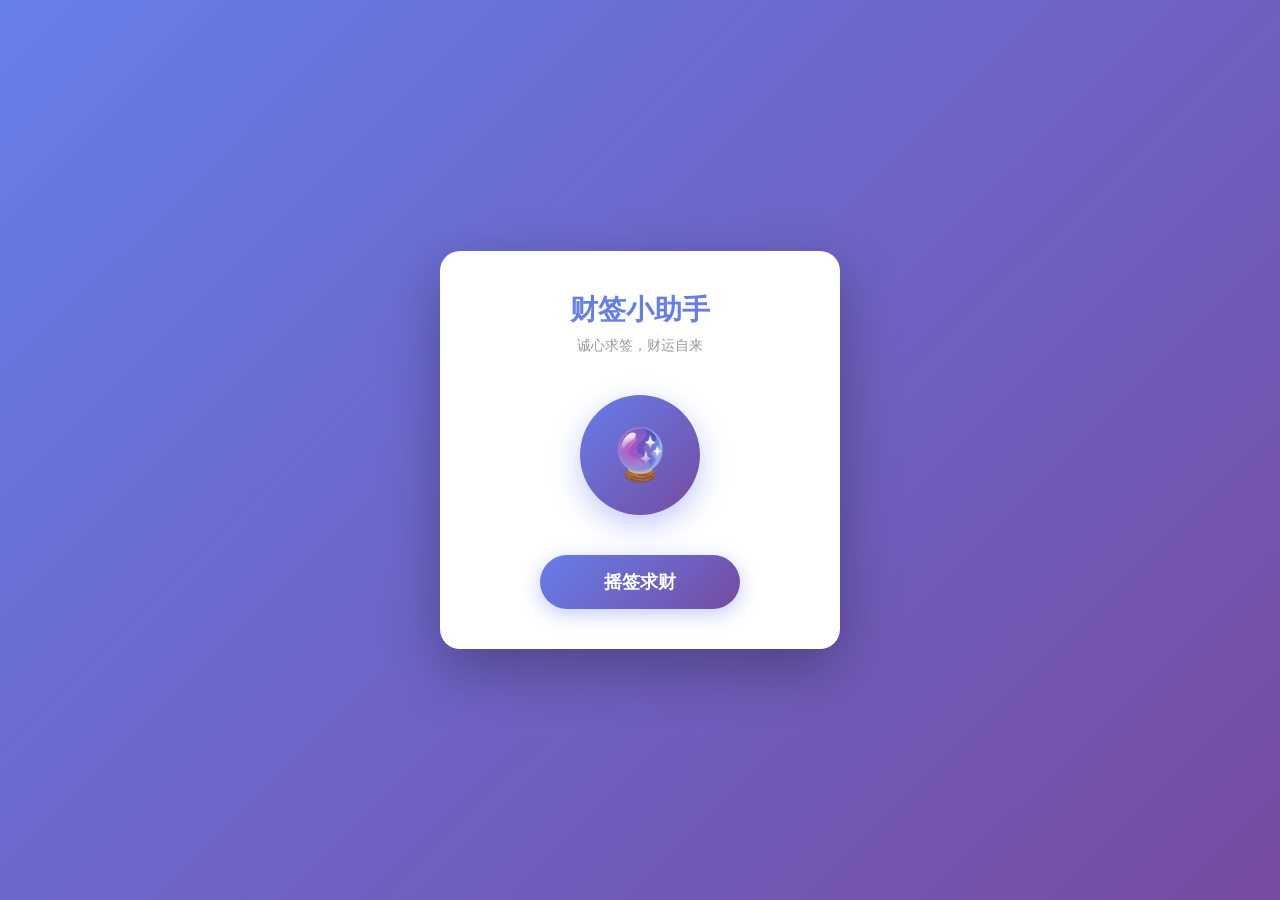
<file: index.html>
<!DOCTYPE html>
<html lang="zh-CN">
<head>
    <meta charset="UTF-8">
    <meta name="viewport" content="width=device-width, initial-scale=1.0, maximum-scale=1.0, user-scalable=no">
    <title>财签小助手 - 求签</title>
    <link rel="stylesheet" href="style.css">
    <meta name="description" content="诚心求签，财运自来 - 财签小助手">
</head>
<body>
    <div class="container">
        <h1 class="title">财签小助手</h1>
        <p class="subtitle">诚心求签，财运自来</p>

        <div class="shake-container">
            <div class="shake-box" id="shakeBox">
                <div class="shake-text">🔮</div>
            </div>
        </div>

        <button class="shake-btn" id="shakeBtn">摇签求财</button>

        <div class="result-container" id="resultContainer" style="display: none;">
            <div class="result-title" id="resultTitle"></div>
            <div class="result-content" id="resultContent"></div>
            <button class="reset-btn" id="resetBtn">再来一次</button>
        </div>
    </div>

    <script src="script.js"></script>
</body>
</html>
</file>
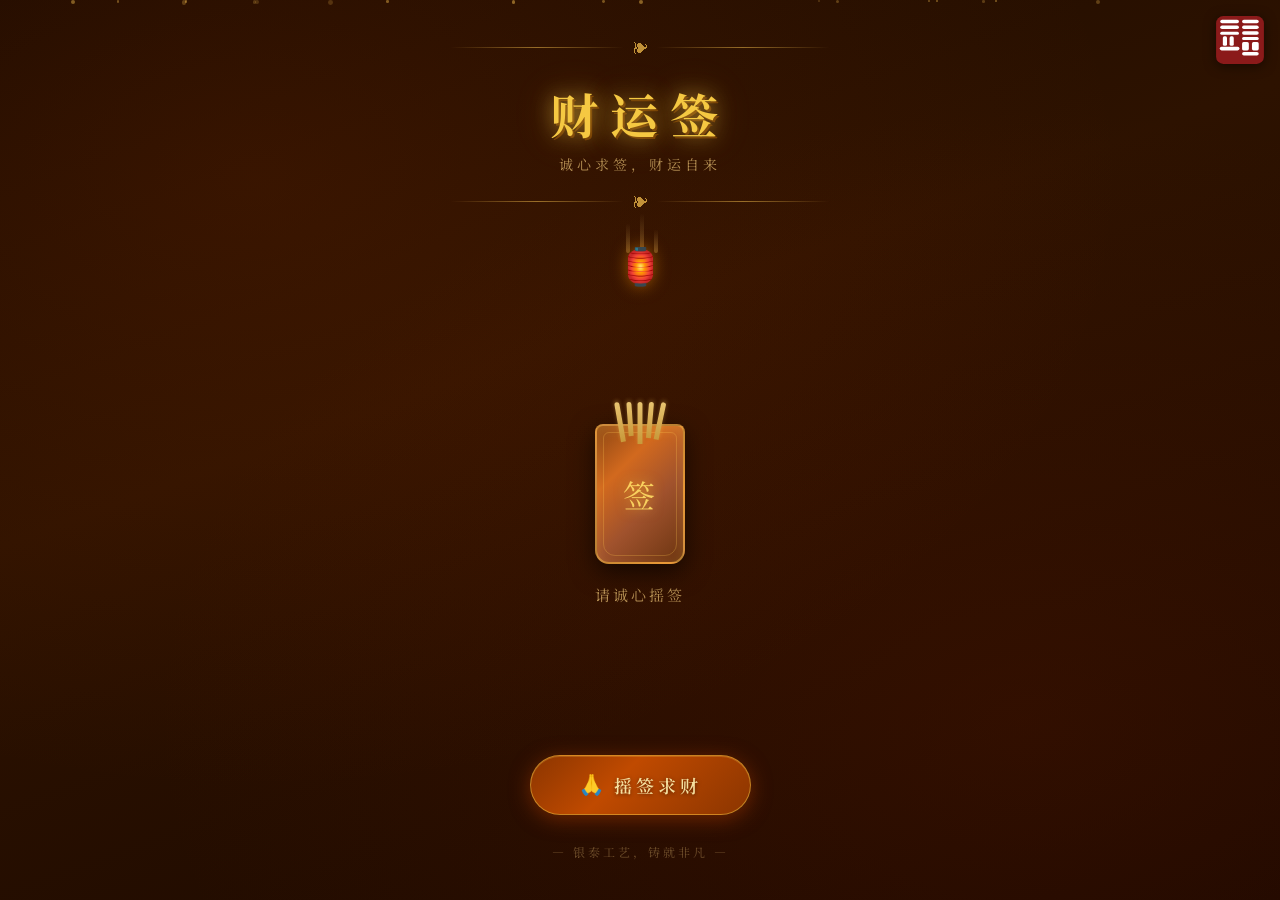
<file: caiqian/index.html>
<!DOCTYPE html>
<html lang="zh-CN">
<head>
    <meta charset="UTF-8">
    <meta name="viewport" content="width=device-width, initial-scale=1.0, maximum-scale=1.0, user-scalable=no">
    <title>财运签 · 古风求签</title>
    <link rel="stylesheet" href="style.css">
    <link rel="preconnect" href="https://fonts.googleapis.com">
    <link href="https://fonts.googleapis.com/css2?family=Noto+Serif+SC:wght@400;600;700&display=swap" rel="stylesheet">
</head>
<body>

  <!-- 背景粒子 -->
  <div class="particles" id="particles"></div>

  <!-- 音乐控制按钮（印章 Logo） -->
  <button class="music-btn" id="musicBtn" onclick="toggleMusic()" title="背景音乐">
    <!-- 印章风格 SVG logo，静音时半透明，播放时全彩 -->
    <svg id="musicLogo" class="music-logo" viewBox="0 0 100 100" xmlns="http://www.w3.org/2000/svg">
      <!-- 外框 -->
      <rect x="4" y="4" width="92" height="92" rx="14" ry="14"
            fill="#8B1A1A" />
      <!-- 左上横笔画组 -->
      <rect x="12" y="11" width="36" height="7" rx="3.5" fill="white"/>
      <rect x="12" y="22" width="36" height="7" rx="3.5" fill="white"/>
      <!-- 左下"皿"形 -->
      <rect x="12" y="34" width="36" height="6" rx="3" fill="white"/>
      <rect x="17" y="43" width="8"  height="18" rx="3" fill="white"/>
      <rect x="30" y="43" width="8"  height="18" rx="3" fill="white"/>
      <rect x="11" y="63" width="38" height="7" rx="3.5" fill="white"/>
      <!-- 右上横笔画组 -->
      <rect x="54" y="11" width="32" height="7" rx="3.5" fill="white"/>
      <rect x="54" y="22" width="32" height="7" rx="3.5" fill="white"/>
      <rect x="54" y="33" width="32" height="7" rx="3.5" fill="white"/>
      <!-- 右下"囧"形 -->
      <rect x="54" y="44" width="32" height="6"  rx="3" fill="white"/>
      <rect x="54" y="54" width="13" height="16" rx="3" fill="white"/>
      <rect x="73" y="54" width="13" height="16" rx="3" fill="white"/>
      <rect x="54" y="73" width="32" height="7"  rx="3.5" fill="white"/>
    </svg>
    <!-- 静音遮罩：一条斜线 -->
    <svg id="muteSlash" class="mute-slash" viewBox="0 0 100 100" xmlns="http://www.w3.org/2000/svg" style="display:none">
      <line x1="15" y1="15" x2="85" y2="85" stroke="rgba(255,255,255,0.85)" stroke-width="8" stroke-linecap="round"/>
    </svg>
  </button>

  <!-- 主容器 -->
  <div class="container">

    <!-- 顶部装饰 -->
    <div class="header-deco">
      <span class="deco-line"></span>
      <span class="deco-text">❧</span>
      <span class="deco-line"></span>
    </div>

    <!-- 标题 -->
    <div class="title-area">
      <h1 class="main-title">财运签</h1>
      <p class="sub-title">诚心求签，财运自来</p>
    </div>

    <!-- 底部装饰 -->
    <div class="header-deco" style="margin-bottom: 0;">
      <span class="deco-line"></span>
      <span class="deco-text">❧</span>
      <span class="deco-line"></span>
    </div>

    <!-- 香炉区域 -->
    <div class="incense-area">
      <div class="smoke" id="smoke1"></div>
      <div class="smoke" id="smoke2"></div>
      <div class="smoke" id="smoke3"></div>
      <div class="incense-burner">🏮</div>
    </div>

    <!-- 签筒区域 -->
    <div class="stage" id="stage">

      <!-- 初始状态：签筒 -->
      <div class="qian-tube-wrap" id="tubeWrap">
        <div class="qian-tube" id="qianTube">
          <div class="tube-body">
            <div class="tube-pattern">签</div>
          </div>
          <div class="tube-sticks">
            <div class="stick s1"></div>
            <div class="stick s2"></div>
            <div class="stick s3"></div>
            <div class="stick s4"></div>
            <div class="stick s5"></div>
          </div>
        </div>
        <p class="shake-hint" id="shakeHint">请诚心摇签</p>
      </div>

      <!-- 摇签动画遮罩文字 -->
      <div class="shaking-overlay" id="shakingOverlay" style="display:none">
        <div class="shaking-text">
          <span>诚</span><span>心</span><span>祈</span><span>求</span>
          <span>中</span><span>⋯</span>
        </div>
        <div class="countdown" id="countdown">5</div>
      </div>

      <!-- 签文结果 -->
      <div class="result-card" id="resultCard" style="display:none">
        <div class="result-header">
          <div class="result-num" id="resultNum">第一签</div>
          <div class="result-level" id="resultLevel">上上签</div>
        </div>
        <div class="result-divider">
          <span>✦</span><span class="divider-line"></span><span>✦</span>
        </div>
        <div class="result-poem" id="resultPoem"></div>
        <div class="result-divider">
          <span>✦</span><span class="divider-line"></span><span>✦</span>
        </div>
        <div class="result-title">解签</div>
        <div class="result-text" id="resultText"></div>
        <div class="result-fortune">
          <div class="fortune-item" id="fortuneFinance"></div>
          <div class="fortune-item" id="fortuneBusiness"></div>
          <div class="fortune-item" id="fortuneLucky"></div>
        </div>
      </div>

    </div>

    <!-- 按钮区域 -->
    <div class="btn-area" id="btnArea">
      <button class="shake-btn" id="shakeBtn" onclick="startShake()">
        <span class="btn-icon">🙏</span>
        <span class="btn-text">摇签求财</span>
      </button>
    </div>

    <div class="again-area" id="againArea" style="display:none">
      <button class="again-btn" onclick="resetGame()">
        <span>🔄</span> 再求一签
      </button>
    </div>

    <!-- 底部装饰 -->
    <div class="footer-deco">
      <span>— 银泰工艺，铸就非凡 —</span>
    </div>

  </div>

  <script src="script.js"></script>
</body>
</html>
</file>
<file: style.css>
* {
    margin: 0;
    padding: 0;
    box-sizing: border-box;
}

body {
    font-family: -apple-system, BlinkMacSystemFont, 'Segoe UI', 'PingFang SC', 'Hiragino Sans GB', 'Microsoft YaHei', sans-serif;
    background: linear-gradient(135deg, #667eea 0%, #764ba2 100%);
    min-height: 100vh;
    display: flex;
    justify-content: center;
    align-items: center;
    padding: 20px;
}

.container {
    background: white;
    border-radius: 20px;
    padding: 40px 30px;
    max-width: 400px;
    width: 100%;
    text-align: center;
    box-shadow: 0 20px 60px rgba(0, 0, 0, 0.3);
}

.title {
    color: #667eea;
    font-size: 28px;
    font-weight: bold;
    margin-bottom: 8px;
}

.subtitle {
    color: #999;
    font-size: 14px;
    margin-bottom: 40px;
}

.shake-container {
    display: flex;
    justify-content: center;
    margin-bottom: 40px;
}

.shake-box {
    width: 120px;
    height: 120px;
    border-radius: 50%;
    background: linear-gradient(135deg, #667eea 0%, #764ba2 100%);
    display: flex;
    justify-content: center;
    align-items: center;
    box-shadow: 0 10px 30px rgba(102, 126, 234, 0.4);
    transition: all 0.3s ease;
}

.shake-text {
    font-size: 50px;
}

.shake-btn {
    background: linear-gradient(135deg, #667eea 0%, #764ba2 100%);
    color: white;
    border: none;
    padding: 15px 40px;
    font-size: 18px;
    font-weight: bold;
    border-radius: 30px;
    cursor: pointer;
    box-shadow: 0 5px 20px rgba(102, 126, 234, 0.4);
    transition: transform 0.2s ease, box-shadow 0.2s ease;
    width: 100%;
    max-width: 200px;
}

.shake-btn:hover {
    transform: translateY(-2px);
    box-shadow: 0 8px 25px rgba(102, 126, 234, 0.5);
}

.shake-btn:active {
    transform: translateY(0);
}

.shake-btn:disabled {
    background: #ccc;
    cursor: not-allowed;
    transform: none;
    box-shadow: none;
}

@keyframes shake {
    0%, 100% { transform: rotate(0deg); }
    10% { transform: rotate(-10deg); }
    20% { transform: rotate(10deg); }
    30% { transform: rotate(-10deg); }
    40% { transform: rotate(10deg); }
    50% { transform: rotate(-10deg); }
    60% { transform: rotate(10deg); }
    70% { transform: rotate(-10deg); }
    80% { transform: rotate(10deg); }
    90% { transform: rotate(-10deg); }
}

.shaking {
    animation: shake 0.15s ease-in-out infinite;
}

.result-container {
    margin-top: 30px;
    padding-top: 30px;
    border-top: 1px solid #eee;
    animation: fadeIn 0.5s ease;
}

@keyframes fadeIn {
    from {
        opacity: 0;
        transform: translateY(20px);
    }
    to {
        opacity: 1;
        transform: translateY(0);
    }
}

.result-title {
    font-size: 24px;
    font-weight: bold;
    margin-bottom: 20px;
    color: #667eea;
}

.result-content {
    font-size: 16px;
    line-height: 1.8;
    color: #555;
    text-align: left;
    margin-bottom: 30px;
    padding: 20px;
    background: #f8f9fa;
    border-radius: 10px;
}

.reset-btn {
    background: #f8f9fa;
    color: #667eea;
    border: 2px solid #667eea;
    padding: 12px 35px;
    font-size: 16px;
    font-weight: bold;
    border-radius: 30px;
    cursor: pointer;
    transition: all 0.3s ease;
    width: 100%;
    max-width: 180px;
}

.reset-btn:hover {
    background: #667eea;
    color: white;
}
</file>
<file: caiqian/style.css>
/* ===== 基础重置 ===== */
* {
  margin: 0;
  padding: 0;
  box-sizing: border-box;
  -webkit-tap-highlight-color: transparent;
}

/* ===== 字体 ===== */
body {
  font-family: 'Noto Serif SC', 'STKaiti', 'KaiTi', serif;
  min-height: 100vh;
  background: #1a0a00;
  color: #f0d9a0;
  overflow-x: hidden;
  position: relative;
}

/* ===== 背景 ===== */
body::before {
  content: '';
  position: fixed;
  inset: 0;
  background:
    radial-gradient(ellipse at 20% 20%, rgba(180, 60, 0, 0.15) 0%, transparent 60%),
    radial-gradient(ellipse at 80% 80%, rgba(120, 30, 0, 0.2) 0%, transparent 60%),
    linear-gradient(160deg, #1a0a00 0%, #2d1200 40%, #1a0800 100%);
  z-index: 0;
}

/* ===== 粒子效果 ===== */
.particles {
  position: fixed;
  inset: 0;
  pointer-events: none;
  z-index: 1;
}

.particle {
  position: absolute;
  width: 3px;
  height: 3px;
  border-radius: 50%;
  background: rgba(255, 200, 80, 0.6);
  animation: floatUp linear infinite;
}

@keyframes floatUp {
  0% { transform: translateY(100vh) scale(1); opacity: 0.8; }
  100% { transform: translateY(-10px) scale(0); opacity: 0; }
}

/* ===== 音乐按钮（印章 Logo 版）===== */
.music-btn {
  position: fixed;
  top: 14px;
  right: 14px;
  z-index: 100;
  background: transparent;
  border: none;
  width: 52px;
  height: 52px;
  cursor: pointer;
  padding: 0;
  transition: transform 0.25s;
  /* 相对定位，供斜线叠加用 */
  display: flex;
  align-items: center;
  justify-content: center;
}
.music-btn:hover {
  transform: scale(1.1);
}
/* Logo SVG 本体 */
.music-logo {
  width: 52px;
  height: 52px;
  filter: drop-shadow(0 2px 6px rgba(0,0,0,0.5));
  transition: opacity 0.3s;
  display: block;
}
/* 静音时 logo 半透明 */
.music-btn.muted .music-logo {
  opacity: 0.38;
}
/* 静音斜线（绝对定位叠在 logo 上） */
.mute-slash {
  position: absolute;
  top: 0; left: 0;
  width: 52px;
  height: 52px;
  pointer-events: none;
}

/* ===== 主容器 ===== */
.container {
  position: relative;
  z-index: 2;
  max-width: 420px;
  margin: 0 auto;
  padding: 24px 20px 40px;
  min-height: 100vh;
  display: flex;
  flex-direction: column;
  align-items: center;
}

/* ===== 装饰线 ===== */
.header-deco {
  display: flex;
  align-items: center;
  width: 100%;
  margin: 12px 0;
  gap: 8px;
}
.deco-line {
  flex: 1;
  height: 1px;
  background: linear-gradient(90deg, transparent, rgba(255, 200, 80, 0.5), transparent);
}
.deco-text {
  color: rgba(255, 200, 80, 0.7);
  font-size: 16px;
}

/* ===== 标题 ===== */
.title-area {
  text-align: center;
  margin: 8px 0 4px;
}

.main-title {
  font-size: 48px;
  font-weight: 700;
  letter-spacing: 12px;
  color: #f5c842;
  text-shadow:
    0 0 20px rgba(245, 200, 66, 0.6),
    0 0 40px rgba(245, 200, 66, 0.3),
    2px 2px 0 rgba(120, 60, 0, 0.8);
  margin-bottom: 6px;
}

.sub-title {
  font-size: 14px;
  color: rgba(240, 200, 120, 0.7);
  letter-spacing: 4px;
}

/* ===== 香炉 ===== */
.incense-area {
  position: relative;
  margin: 16px 0 8px;
  text-align: center;
  height: 60px;
  display: flex;
  align-items: flex-end;
  justify-content: center;
  gap: 6px;
}

.incense-burner {
  font-size: 36px;
  filter: drop-shadow(0 0 8px rgba(255, 150, 0, 0.5));
}

.smoke {
  width: 4px;
  border-radius: 4px;
  background: linear-gradient(to top, rgba(255,200,100,0.3), transparent);
  position: absolute;
  bottom: 36px;
  animation: smokeRise 3s ease-in-out infinite;
}

#smoke1 { left: calc(50% - 14px); height: 30px; animation-delay: 0s; }
#smoke2 { left: 50%; height: 40px; animation-delay: 0.8s; }
#smoke3 { left: calc(50% + 14px); height: 24px; animation-delay: 1.6s; }

@keyframes smokeRise {
  0% { opacity: 0; transform: translateY(0) scaleX(1); }
  30% { opacity: 0.7; }
  100% { opacity: 0; transform: translateY(-40px) scaleX(2.5); }
}

/* ===== 舞台区域 ===== */
.stage {
  width: 100%;
  min-height: 300px;
  display: flex;
  align-items: center;
  justify-content: center;
  margin: 8px 0;
  flex: 1;
}

/* ===== 签筒 ===== */
.qian-tube-wrap {
  display: flex;
  flex-direction: column;
  align-items: center;
  gap: 20px;
}

.qian-tube {
  position: relative;
  cursor: pointer;
  transition: transform 0.1s;
}

.qian-tube.shaking {
  animation: shakeTube 0.3s ease-in-out infinite;
}

@keyframes shakeTube {
  0% { transform: rotate(-8deg) translateY(-4px); }
  25% { transform: rotate(8deg) translateY(-8px); }
  50% { transform: rotate(-6deg) translateY(-4px); }
  75% { transform: rotate(6deg) translateY(-6px); }
  100% { transform: rotate(-8deg) translateY(-4px); }
}

.tube-body {
  width: 90px;
  height: 140px;
  background: linear-gradient(135deg, #8B4513 0%, #D2691E 30%, #A0522D 60%, #6B3410 100%);
  border-radius: 8px 8px 14px 14px;
  border: 2px solid rgba(255, 200, 80, 0.5);
  display: flex;
  align-items: center;
  justify-content: center;
  position: relative;
  box-shadow:
    inset 0 4px 12px rgba(255, 200, 80, 0.2),
    0 8px 24px rgba(0,0,0,0.6);
}

.tube-body::before {
  content: '';
  position: absolute;
  top: 6px;
  left: 6px;
  right: 6px;
  bottom: 6px;
  border: 1px solid rgba(255, 200, 80, 0.25);
  border-radius: 6px 6px 12px 12px;
  pointer-events: none;
}

.tube-pattern {
  font-size: 32px;
  color: rgba(255, 220, 100, 0.9);
  text-shadow: 0 0 12px rgba(255, 200, 60, 0.6);
  letter-spacing: 2px;
}

.tube-sticks {
  position: absolute;
  top: -22px;
  left: 50%;
  transform: translateX(-50%);
  display: flex;
  gap: 5px;
}

.stick {
  width: 5px;
  height: 36px;
  border-radius: 3px 3px 0 0;
  background: linear-gradient(to bottom, #e8c470, #c8993a);
  box-shadow: 0 -2px 4px rgba(255, 200, 80, 0.3);
}

.stick:nth-child(1) { transform: rotate(-10deg); height: 40px; }
.stick:nth-child(2) { transform: rotate(-4deg); height: 34px; }
.stick:nth-child(3) { transform: rotate(0deg); height: 42px; }
.stick:nth-child(4) { transform: rotate(5deg); height: 36px; }
.stick:nth-child(5) { transform: rotate(12deg); height: 38px; }

.shake-hint {
  color: rgba(240, 200, 120, 0.7);
  font-size: 15px;
  letter-spacing: 3px;
  animation: blink 2s ease-in-out infinite;
}

@keyframes blink {
  0%, 100% { opacity: 0.7; }
  50% { opacity: 0.2; }
}

/* ===== 摇签遮罩 ===== */
.shaking-overlay {
  display: flex;
  flex-direction: column;
  align-items: center;
  gap: 24px;
}

.shaking-text {
  display: flex;
  gap: 8px;
}

.shaking-text span {
  font-size: 22px;
  color: #f5c842;
  text-shadow: 0 0 12px rgba(245, 200, 66, 0.8);
  animation: charFloat 1.2s ease-in-out infinite;
}

.shaking-text span:nth-child(1) { animation-delay: 0s; }
.shaking-text span:nth-child(2) { animation-delay: 0.15s; }
.shaking-text span:nth-child(3) { animation-delay: 0.3s; }
.shaking-text span:nth-child(4) { animation-delay: 0.45s; }
.shaking-text span:nth-child(5) { animation-delay: 0.6s; }
.shaking-text span:nth-child(6) { animation-delay: 0.75s; }

@keyframes charFloat {
  0%, 100% { transform: translateY(0); }
  50% { transform: translateY(-8px); }
}

.countdown {
  width: 64px;
  height: 64px;
  border-radius: 50%;
  border: 2px solid rgba(245, 200, 66, 0.6);
  background: rgba(180, 80, 0, 0.3);
  display: flex;
  align-items: center;
  justify-content: center;
  font-size: 28px;
  color: #f5c842;
  text-shadow: 0 0 12px rgba(245, 200, 66, 0.8);
  box-shadow: 0 0 20px rgba(245, 200, 66, 0.2);
  animation: pulse 1s ease-in-out infinite;
}

@keyframes pulse {
  0%, 100% { transform: scale(1); box-shadow: 0 0 20px rgba(245, 200, 66, 0.2); }
  50% { transform: scale(1.1); box-shadow: 0 0 30px rgba(245, 200, 66, 0.4); }
}

/* ===== 签文结果卡 ===== */
.result-card {
  width: 100%;
  max-width: 340px;
  background: linear-gradient(160deg, rgba(80, 30, 5, 0.95) 0%, rgba(50, 15, 0, 0.98) 100%);
  border: 1px solid rgba(245, 200, 66, 0.4);
  border-radius: 12px;
  padding: 24px 20px;
  box-shadow:
    0 0 40px rgba(245, 200, 66, 0.15),
    inset 0 1px 0 rgba(255, 220, 100, 0.15);
  animation: cardAppear 0.8s cubic-bezier(0.34, 1.56, 0.64, 1);
  position: relative;
  overflow: hidden;
}

.result-card::before {
  content: '';
  position: absolute;
  inset: 3px;
  border: 1px solid rgba(245, 200, 66, 0.15);
  border-radius: 10px;
  pointer-events: none;
}

@keyframes cardAppear {
  0% { opacity: 0; transform: scale(0.7) rotateY(15deg); }
  100% { opacity: 1; transform: scale(1) rotateY(0deg); }
}

.result-header {
  display: flex;
  justify-content: space-between;
  align-items: center;
  margin-bottom: 12px;
}

.result-num {
  font-size: 13px;
  color: rgba(240, 200, 120, 0.6);
  letter-spacing: 2px;
}

.result-level {
  font-size: 18px;
  font-weight: 700;
  letter-spacing: 2px;
  padding: 3px 12px;
  border-radius: 20px;
}

.level-shangshang {
  color: #ff4500;
  background: rgba(255, 69, 0, 0.15);
  border: 1px solid rgba(255, 69, 0, 0.4);
  text-shadow: 0 0 8px rgba(255, 69, 0, 0.5);
}
.level-shang {
  color: #f5a623;
  background: rgba(245, 166, 35, 0.15);
  border: 1px solid rgba(245, 166, 35, 0.4);
}
.level-zhong {
  color: #b8d4ff;
  background: rgba(184, 212, 255, 0.1);
  border: 1px solid rgba(184, 212, 255, 0.3);
}
.level-xia {
  color: #aaaaaa;
  background: rgba(170, 170, 170, 0.1);
  border: 1px solid rgba(170, 170, 170, 0.3);
}

.result-divider {
  display: flex;
  align-items: center;
  gap: 6px;
  margin: 10px 0;
  color: rgba(245, 200, 66, 0.4);
  font-size: 10px;
}
.divider-line {
  flex: 1;
  height: 1px;
  background: rgba(245, 200, 66, 0.2);
}

.result-poem {
  text-align: center;
  font-size: 15px;
  line-height: 2;
  color: #f5e0a0;
  letter-spacing: 1px;
  margin: 4px 0;
  white-space: pre-line;
}

.result-title {
  text-align: center;
  font-size: 13px;
  color: rgba(245, 200, 66, 0.6);
  letter-spacing: 4px;
  margin: 4px 0 8px;
}

.result-text {
  font-size: 14px;
  line-height: 2;
  color: rgba(240, 200, 120, 0.85);
  text-align: justify;
}

.result-fortune {
  display: flex;
  justify-content: space-around;
  margin-top: 16px;
  padding-top: 12px;
  border-top: 1px solid rgba(245, 200, 66, 0.15);
}

.fortune-item {
  text-align: center;
  font-size: 12px;
  color: rgba(240, 200, 120, 0.7);
  letter-spacing: 1px;
}

/* ===== 按钮 ===== */
.btn-area {
  margin: 24px 0 8px;
  width: 100%;
  display: flex;
  justify-content: center;
}

.shake-btn {
  background: linear-gradient(135deg, #8B3500 0%, #c04a00 40%, #8B3500 100%);
  border: 1px solid rgba(245, 200, 66, 0.5);
  border-radius: 50px;
  padding: 16px 48px;
  cursor: pointer;
  display: flex;
  align-items: center;
  gap: 10px;
  transition: all 0.3s;
  box-shadow:
    0 4px 20px rgba(180, 60, 0, 0.5),
    inset 0 1px 0 rgba(255, 220, 100, 0.2);
  position: relative;
  overflow: hidden;
}

.shake-btn::before {
  content: '';
  position: absolute;
  inset: 0;
  background: linear-gradient(135deg, transparent 0%, rgba(255, 200, 80, 0.1) 50%, transparent 100%);
  transform: translateX(-100%);
  transition: transform 0.5s;
}

.shake-btn:hover::before {
  transform: translateX(100%);
}

.shake-btn:hover {
  transform: translateY(-2px);
  box-shadow:
    0 8px 28px rgba(200, 80, 0, 0.6),
    inset 0 1px 0 rgba(255, 220, 100, 0.3);
}

.shake-btn:active {
  transform: translateY(1px);
}

.btn-icon {
  font-size: 20px;
}

.btn-text {
  font-family: 'Noto Serif SC', serif;
  font-size: 18px;
  font-weight: 600;
  color: #f5e0a0;
  letter-spacing: 4px;
  text-shadow: 0 1px 4px rgba(0,0,0,0.5);
}

.again-area {
  margin: 16px 0;
  text-align: center;
}

.again-btn {
  background: transparent;
  border: 1px solid rgba(245, 200, 66, 0.4);
  border-radius: 50px;
  padding: 12px 36px;
  color: rgba(245, 200, 66, 0.8);
  font-family: 'Noto Serif SC', serif;
  font-size: 15px;
  letter-spacing: 3px;
  cursor: pointer;
  transition: all 0.3s;
}

.again-btn:hover {
  background: rgba(245, 200, 66, 0.08);
  color: #f5c842;
  border-color: rgba(245, 200, 66, 0.7);
  transform: translateY(-1px);
}

/* ===== 底部装饰 ===== */
.footer-deco {
  margin-top: 20px;
  font-size: 12px;
  color: rgba(240, 200, 120, 0.35);
  letter-spacing: 3px;
  text-align: center;
}

/* ===== 响应式 ===== */
@media (max-width: 380px) {
  .main-title { font-size: 40px; }
  .result-card { padding: 18px 16px; }
  .shake-btn { padding: 14px 36px; }
  .btn-text { font-size: 16px; }
}
</file>
